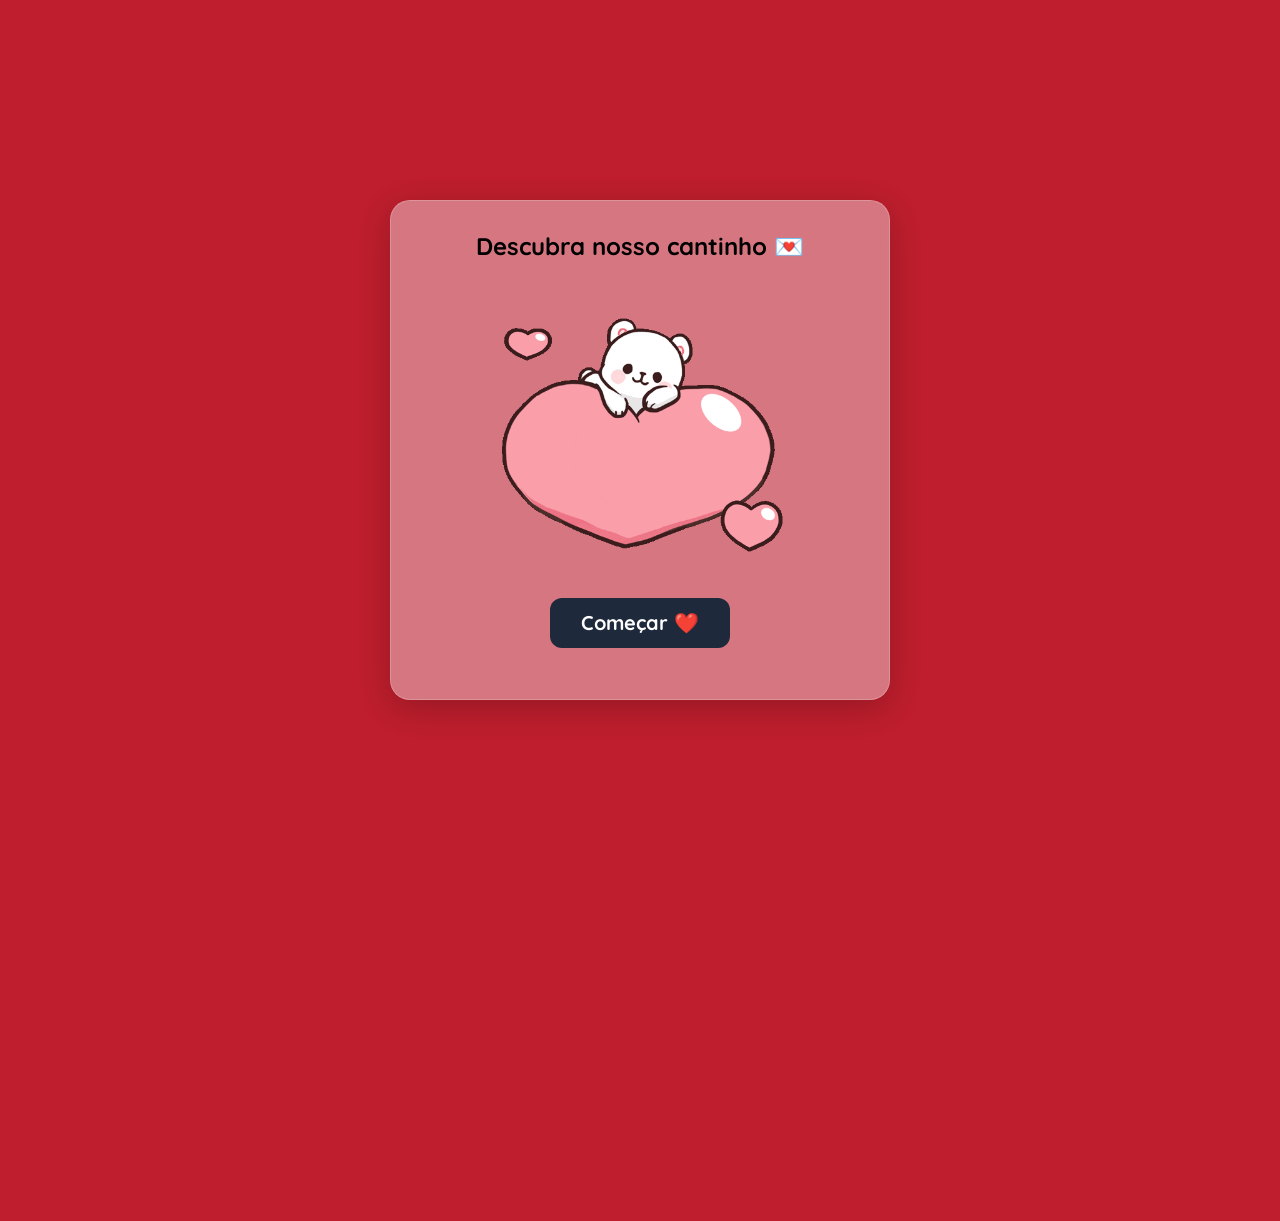
<file: index.html>
<!DOCTYPE html>
<html lang="pt-br">

<head>
    <meta charset="UTF-8">
    <meta name="viewport" content="width=device-width, initial-scale=1.0">

    <link rel="stylesheet" href="public/src/css/reset.css">
    <link rel="stylesheet" href="public/src/css/loading.css">

    <script src="public/src/js/background.js" defer></script>
    <script src="public/src/js/loading.js" defer></script>

    <title>Feliz Dias dos Namorados</title>
</head>

<body>

    <section class="botao">
        <div class="painel">
            <h1>Descubra nosso cantinho 💌</h1>

            <img src="public/src/gif/love.gif" alt="GIF-LOVE">

            <div class="btns">
                <button id="startButton">Começar ❤️</button>
            </div>
        </div>
    </section>

    <div class="loading" id="loading">

        <div class="heart-loader">❤️</div>

        <p class="loading-text">
            Carregando
            <span class="dots">
                <span>.</span>
                <span>.</span>
                <span>.</span>
            </span>
        </p>

    </div>

    <div class="wrapper">

        <svg class="heart" version="1.1" xmlns="http://www.w3.org/2000/svg" xmlns:xlink="http://www.w3.org/1999/xlink"
            xmlns:a="http://ns.adobe.com/AdobeSVGViewerExtensions/3.0/" x="0px" y="0px" width="101.7px" height="87.6px"
            viewBox="0 0 101.7 87.6" enable-background="new 0 0 101.7 87.6" xml:space="preserve">
            <path d="M51,12.8c0-0.1-0.1-0.1-0.1-0.2c0,0.1-0.1,0.1-0.1,0.2C31-10.7,0,0.2,0,28.9c0,27.6,40.7,56.9,50.9,58.8
	c10.1-1.8,50.9-31.1,50.9-58.8C101.7,0.2,70.7-10.7,51,12.8z" />
        </svg>

           <svg class="heart" version="1.1" xmlns="http://www.w3.org/2000/svg" xmlns:xlink="http://www.w3.org/1999/xlink"
            xmlns:a="http://ns.adobe.com/AdobeSVGViewerExtensions/3.0/" x="0px" y="0px" width="101.7px" height="87.6px"
            viewBox="0 0 101.7 87.6" enable-background="new 0 0 101.7 87.6" xml:space="preserve">
            <path d="M51,12.8c0-0.1-0.1-0.1-0.1-0.2c0,0.1-0.1,0.1-0.1,0.2C31-10.7,0,0.2,0,28.9c0,27.6,40.7,56.9,50.9,58.8
	c10.1-1.8,50.9-31.1,50.9-58.8C101.7,0.2,70.7-10.7,51,12.8z" />
        </svg>

           <svg class="heart" version="1.1" xmlns="http://www.w3.org/2000/svg" xmlns:xlink="http://www.w3.org/1999/xlink"
            xmlns:a="http://ns.adobe.com/AdobeSVGViewerExtensions/3.0/" x="0px" y="0px" width="101.7px" height="87.6px"
            viewBox="0 0 101.7 87.6" enable-background="new 0 0 101.7 87.6" xml:space="preserve">
            <path d="M51,12.8c0-0.1-0.1-0.1-0.1-0.2c0,0.1-0.1,0.1-0.1,0.2C31-10.7,0,0.2,0,28.9c0,27.6,40.7,56.9,50.9,58.8
	c10.1-1.8,50.9-31.1,50.9-58.8C101.7,0.2,70.7-10.7,51,12.8z" />
        </svg>

           <svg class="heart" version="1.1" xmlns="http://www.w3.org/2000/svg" xmlns:xlink="http://www.w3.org/1999/xlink"
            xmlns:a="http://ns.adobe.com/AdobeSVGViewerExtensions/3.0/" x="0px" y="0px" width="101.7px" height="87.6px"
            viewBox="0 0 101.7 87.6" enable-background="new 0 0 101.7 87.6" xml:space="preserve">
            <path d="M51,12.8c0-0.1-0.1-0.1-0.1-0.2c0,0.1-0.1,0.1-0.1,0.2C31-10.7,0,0.2,0,28.9c0,27.6,40.7,56.9,50.9,58.8
	c10.1-1.8,50.9-31.1,50.9-58.8C101.7,0.2,70.7-10.7,51,12.8z" />
        </svg>
    </div>
</body>

</html>
</file>
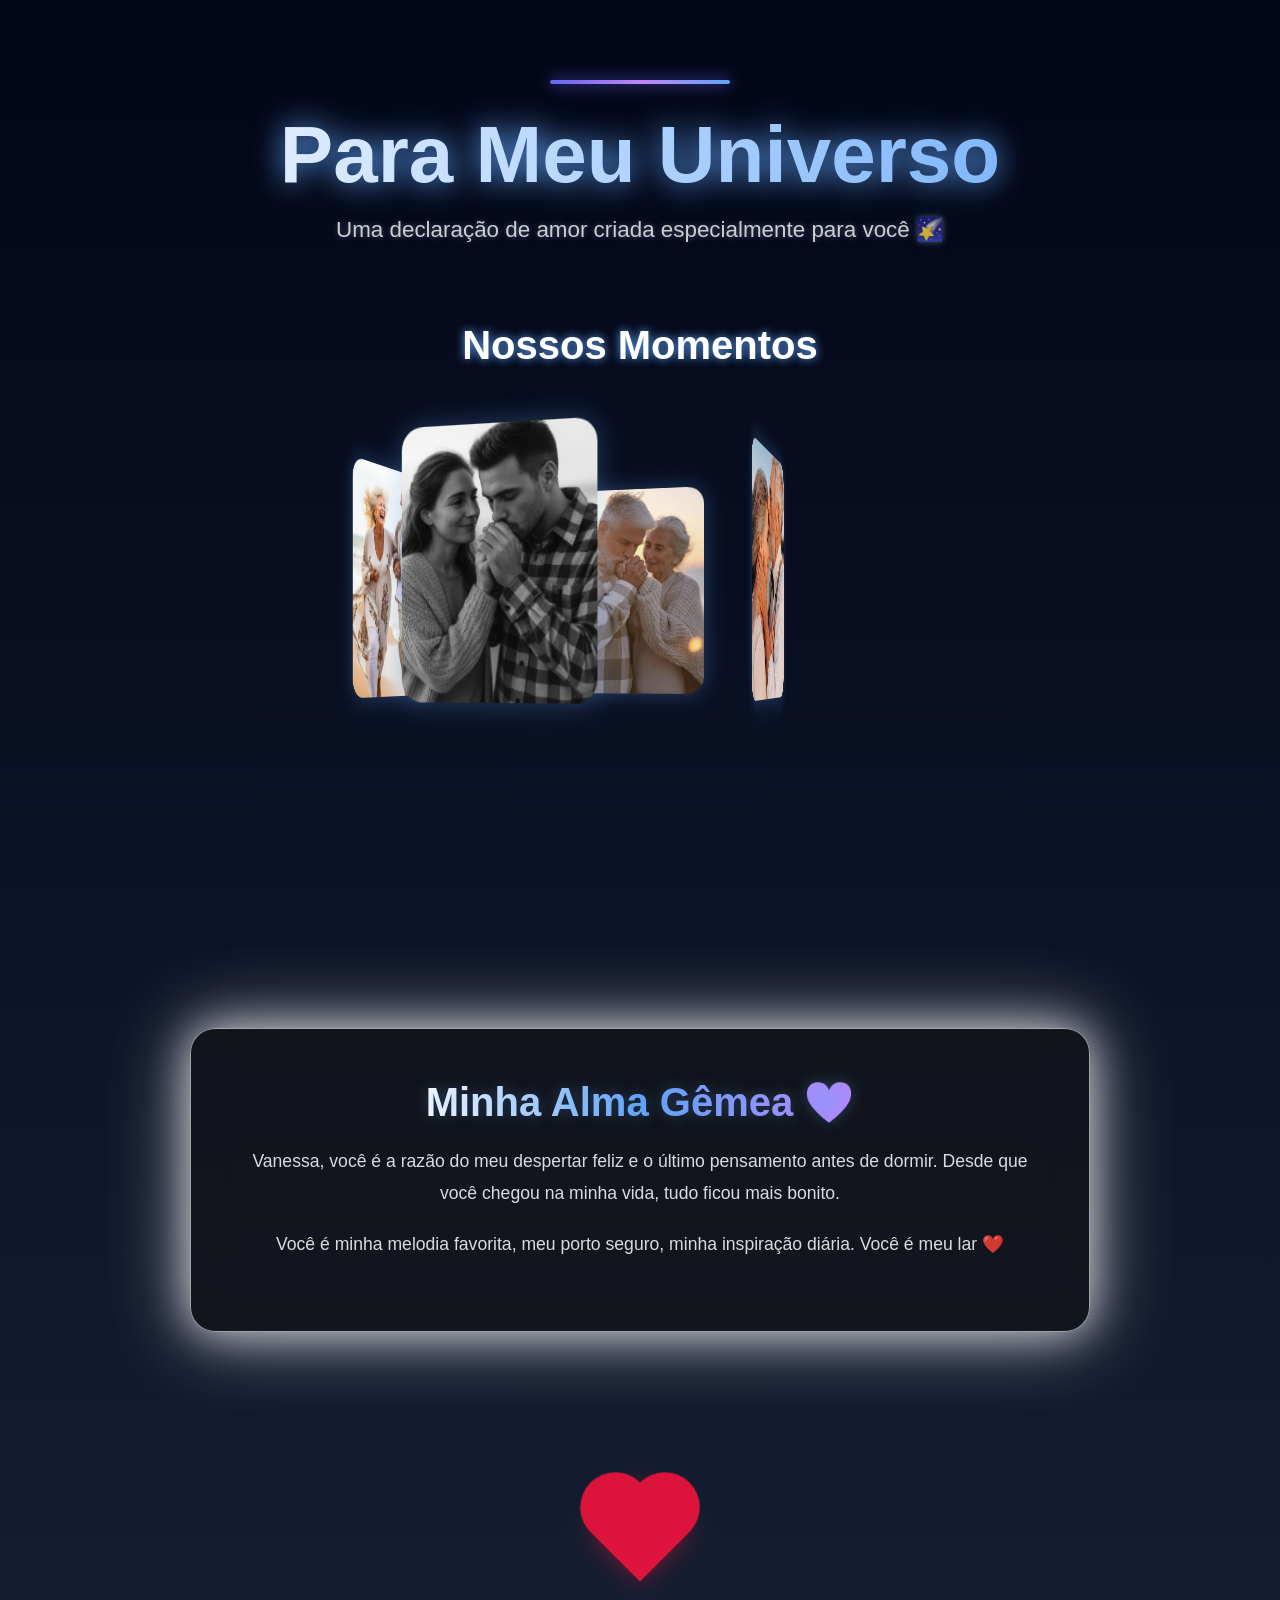
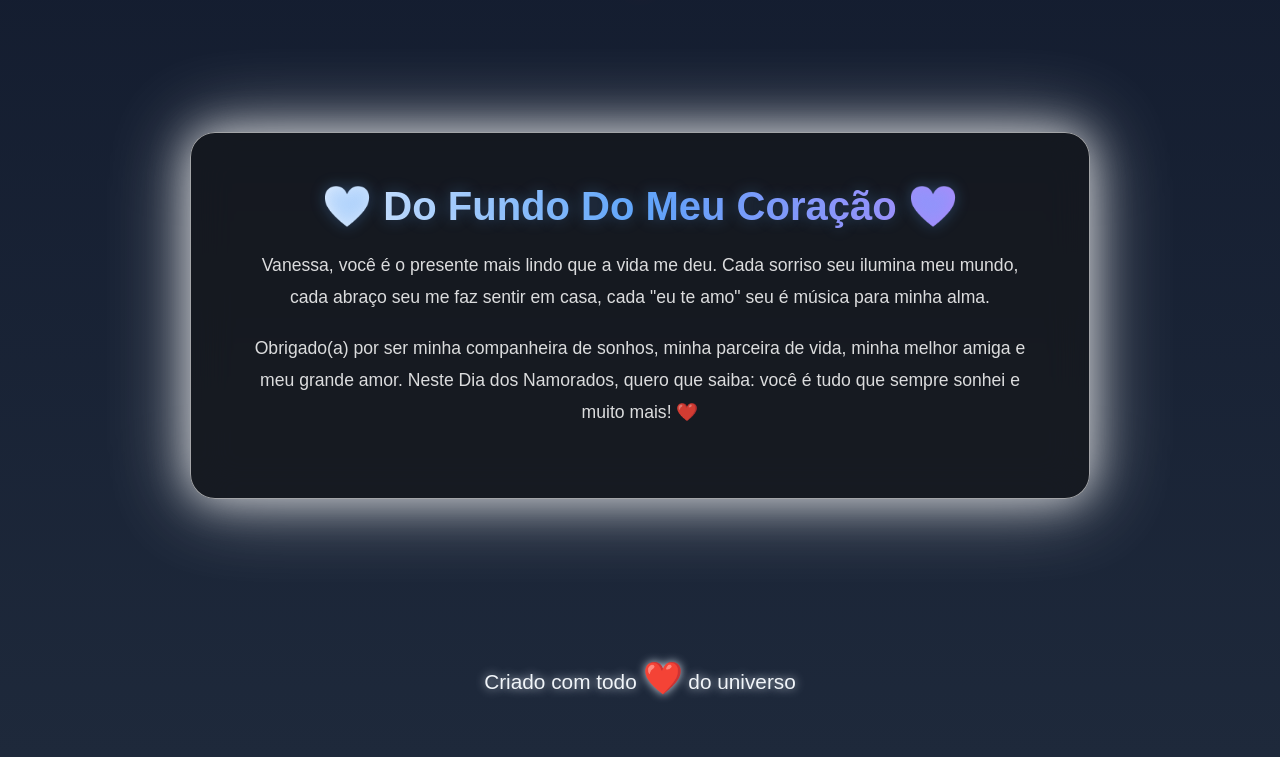
<file: public/src/page/casal.html>
<!DOCTYPE html>
<html lang="pt-br">

<head>
    <meta charset="UTF-8">
    <meta name="viewport" content="width=device-width, initial-scale=1.0">

    <link rel="stylesheet" href="../css/casal.css">

    <script src="../js/casal.js" defer></script>
    <script src="../js/carrosel.js" defer></script>

    <title>Meu AMOR 💖</title>
</head>

<body>

    <!-- BACKGROUND LAYERS -->
    <div class="wave-bg"></div>
    <div class="particles"></div>

    <!-- HERO -->
    <header class="hero">

        <div class="hero-line"></div>

        <h1>Para Meu <span>Universo</span></h1>

        <p>Uma declaração de amor criada especialmente para você 🌠</p>

        <!-- GALERIA -->
        <section class="gallery-3d">

            <h2>Nossos Momentos</h2>

            <div class="carousel-container">
                <div class="carousel" id="carousel">

                    <div class="card"><img src="../img/foto1.png"></div>
                    <div class="card"><img src="../img/foto2.jpg"></div>
                    <div class="card"><img src="../img/foto3.jpg"></div>
                    <div class="card"><img src="../img/foto4.jpg"></div>

                </div>
            </div>

        </section>
    </header>

    <!-- CARD -->
    <section class="love-card">

        <h2 class="alma-gemea">Minha Alma Gêmea 💛</h2>

        <p>
            Vanessa, você é a razão do meu despertar feliz e o último pensamento antes de dormir.
            Desde que você chegou na minha vida, tudo ficou mais bonito.
        </p>

        <p>
            Você é minha melodia favorita, meu porto seguro, minha inspiração diária.
            Você é meu lar ❤️
        </p>

    </section>

    <section class="heart-section">
        <div class="heart"></div>
    </section>

    <section class="love-card">

        <div class="card-glow"></div>

        <h2 class="card-title">
            ❤️ Do Fundo Do Meu Coração ❤️
        </h2>

        <p>
            Vanessa, você é o presente mais lindo que a vida me deu. Cada sorriso seu ilumina meu mundo,
            cada abraço seu me faz sentir em casa, cada "eu te amo" seu é música para minha alma.
        </p>

        <p>
            Obrigado(a) por ser minha companheira de sonhos, minha parceira de vida, minha melhor amiga
            e meu grande amor. Neste Dia dos Namorados, quero que saiba: você é tudo que sempre sonhei
            e muito mais! ❤️
        </p>

    </section>

       <footer class="footer">
            <p>Criado com todo <span class="heart-beat">❤️</span> do universo</p>
        </footer>
</body>

</html>
</file>
<file: public/src/css/loading.css>
html, body {
    margin: 0;
    padding: 0;
    height: 100%;
}

.loading {
    position: fixed;
    inset: 0;

    background: rgb(0, 0, 0);

    display: flex;
    align-items: center;
    justify-content: center;
    flex-direction: column;

    gap: 20px;
    z-index: 99999;

    opacity: 0;
    visibility: hidden;
    transition: 0.4s;
}

.loading.active {
    opacity: 1;
    visibility: visible;
}

.heart-loader {
    font-size: 80px;

    animation: pulse 1s infinite;
}

@keyframes pulse {

    0% {
        transform: scale(1);
    }

    50% {
        transform: scale(1.3);
    }

    100% {
        transform: scale(1);
    }
}

.loading-text {
    color: white;
    font-size: 22px;
    font-family: sans-serif;
}

.dots span {
    animation: blink 1.5s infinite;
    font-size: 28px;
}

.dots span:nth-child(2) {
    animation-delay: 0.2s;
}

.dots span:nth-child(3) {
    animation-delay: 0.4s;
}

@keyframes blink {

    0% {
        opacity: 0;
    }

    50% {
        opacity: 1;
    }

    100% {
        opacity: 0;
    }
}
</file>
<file: public/src/css/casal.css>
* {
  margin: 0;
  padding: 0;
  box-sizing: border-box;
}

body {
  background: linear-gradient(180deg, #020617, #0f172a, #1e293b);
  min-height: 100vh;
  overflow-x: hidden;
  font-family: Arial, sans-serif;
}

.wave-bg {
  position: fixed;
  inset: 0;
  z-index: 0;
}

@keyframes wave {

  0%,
  100% {
    transform: scale(1);
  }

  50% {
    transform: scale(1.2);
  }
}

.particles {
  position: fixed;
  inset: 0;
  overflow: hidden;
  pointer-events: none;
  z-index: 1;
}

.particle {
  position: absolute;
  bottom: -50px;
  color: white;
  opacity: 0;
  user-select: none;
  pointer-events: none;
  text-shadow:
    0 0 5px #ffffff,
    0 0 10px #60a5fa,
    0 0 20px #c084fc;
  filter: drop-shadow(0 0 6px rgba(255, 255, 255, 0.8));
  animation:
    float-particle linear forwards,
    twinkle 2s ease-in-out infinite;
}

@keyframes float-particle {
  0% {
    transform: translateY(0);
    opacity: 0;
  }

  10% {
    opacity: 1;
  }

  100% {
    transform: translateY(-120vh);
    opacity: 0;
  }
}

@keyframes twinkle {

  0%,
  100% {
    opacity: 0.3;
  }

  50% {
    opacity: 1;
  }
}

.hero {
  position: relative;
  z-index: 2;
  text-align: center;
  padding: 80px 20px 40px;
}

.hero-line {
  width: 180px;
  height: 4px;
  margin: 0 auto 25px;
  border-radius: 999px;
  background: linear-gradient(90deg, #6366f1, #c084fc, #60a5fa);
  box-shadow: 0 0 15px #6366f1;
}

.hero h1 {
  font-size: clamp(3rem, 7vw, 5rem);
  font-weight: 800;
  margin-bottom: 15px;

  background: linear-gradient(90deg, #ffffff, #60a5fa, #c084fc, #ffffff);
  background-size: 300% 300%;
  -webkit-background-clip: text;
  -webkit-text-fill-color: transparent;

  animation: glowText 6s ease infinite;
  filter: drop-shadow(0 0 15px #60a5fa);
}

@keyframes glowText {
  0% {
    background-position: 0% 50%;
  }

  50% {
    background-position: 100% 50%;
  }

  100% {
    background-position: 0% 50%;
  }
}

.hero p {
  font-size: 1.4rem;
  color: #ffffff;
  font-weight: 300;
  opacity: 0.8;
  animation: galaxyPulse 3s ease-in-out infinite;
  text-shadow:
    0 0 5px rgba(255, 255, 255, 0.2),
    0 0 10px rgba(147, 197, 253, 0.3);
}

@keyframes galaxyPulse {

  0%,
  100% {
    opacity: 0.6;
    transform: scale(1);
    text-shadow:
      0 0 5px rgba(255, 255, 255, 0.2),
      0 0 10px rgba(96, 165, 250, 0.2);
  }

  50% {
    opacity: 1;
    transform: scale(1.03);
    text-shadow:
      0 0 10px rgba(255, 255, 255, 0.5),
      0 0 20px rgba(96, 165, 250, 0.5),
      0 0 30px rgba(192, 132, 252, 0.3);
  }
}

.alma-gemea {
  display: inline-block;
  font-size: 2.5rem;
  font-weight: 800;
  background-image: linear-gradient(45deg, #ffffff, #60a5fa, #c084fc, #f472b6, #60a5fa, #ffffff);
  background-size: 400% 100%;
  animation: degrade 10s linear infinite alternate;

  -webkit-background-clip: text;
  -webkit-text-fill-color: transparent;
}

@keyframes degrade {
  0% {
    background-position-x: 0%;
  }

  100% {
    background-position: 400%;
  }
}

.gallery-3d {
  margin-top: 60px;
  padding-top: 20px;
  text-align: center;
}

.gallery-3d h2 {
  font-size: 2.5rem;
  color: white;
  margin-bottom: 90px;
  text-shadow: 0 0 10px #60a5fa;
}

.carousel-container {
  perspective: 1200px;
  display: flex;
  justify-content: center;
  align-items: center;
  margin-bottom: 10px;
}

.carousel {
  position: relative;
  width: 300px;
  height: 400px;
  transform-style: preserve-3d;
}

.card {
  position: absolute;
  width: 180px;
  height: 240px;
  border-radius: 20px;
  overflow: hidden;
  box-shadow: 0 0 25px rgba(96, 165, 250, 0.3);
}

.card img {
  width: 100%;
  height: 100%;
  object-fit: cover;
}

.love-card {
  position: relative;
  z-index: 2;

  max-width: 900px;
  margin: 20px auto 80px;
  /* 👈 reduzi espaço gigante */
  padding: 50px;

  border-radius: 25px;

  background: rgba(15, 23, 42, 0.85);
  backdrop-filter: blur(20px);

  border: 1px solid rgba(96, 165, 250, 0.25);
  box-shadow: 0 0 40px rgba(0, 0, 0, 0.4);

  text-align: center;
}

.love-card h2 {
  font-size: 2.5rem;
  margin-bottom: 20px;

  background: linear-gradient(90deg, #fff, #60a5fa, #c084fc);
  -webkit-background-clip: text;
  -webkit-text-fill-color: transparent;

  text-shadow: 0 0 15px rgba(96, 165, 250, 0.3);
}

/* texto mais vivo */
.love-card p {
  font-size: 1.2rem;
  color: #cbd5e1;
  line-height: 1.8;
  margin-bottom: 15px;
}

.love-card {
  position: relative;
  max-width: 900px;
  margin: 100px auto;
  padding: 50px 60px;

  border-radius: 25px;

  background: rgba(20, 20, 20, 0.6);
  backdrop-filter: blur(20px);

  border: 1px solid rgba(255, 255, 255, 0.603);

  box-shadow:
    0 0 40px rgba(255, 255, 255, 0.603),
    0 0 80px rgba(255, 255, 255, 0.603);

  text-align: center;

  overflow: hidden;

  transition: 0.4s ease;
}

.love-card:hover {
  transform: translateY(-5px);
  box-shadow:
    0 0 60px rgba(255, 255, 255, 0.603),
    0 0 120px rgba(255, 255, 255, 0.603);
}

.card-glow {
  position: absolute;
  width: 300px;
  height: 300px;
  top: -80px;
  right: -80px;
  filter: blur(40px);
  animation: glowMove 6s ease-in-out infinite;
}

@keyframes glowMove {

  0%,
  100% {
    transform: translate(0, 0);
  }

  50% {
    transform: translate(-20px, 20px);
  }
}

.card-title {
  font-size: 2.2rem;
  font-weight: 800;

  margin-bottom: 25px;

  background: linear-gradient(90deg, #ff4d6d, #ff8fab, #ffb3c1, #ff4d6d);
  background-size: 300% 100%;

  -webkit-background-clip: text;
  -webkit-text-fill-color: transparent;

  animation: titleFlow 5s linear infinite;

}

@keyframes titleFlow {
  0% {
    background-position: 0% 50%;
  }

  100% {
    background-position: 300% 50%;
  }
}

.love-card p {
  font-size: 1.1rem;
  line-height: 1.8;

  color: rgba(255, 255, 255, 0.85);

  margin-bottom: 20px;
}

.love-card {
  opacity: 0;
  transform: translateY(60px) scale(0.95);
  animation: cardEnter 1s ease forwards;
  animation-delay: 0.3s;
}

@keyframes cardEnter {
  to {
    opacity: 1;
    transform: translateY(0) scale(1);
  }
}

.heart-section {
  display: flex;
  justify-content: center;
  align-items: center;
  min-height: 200px;
}

.heart {
  position: relative;
  width: 70px;
  height: 70px;
  background: crimson;
  transform: rotate(-45deg);
  animation: heartbeat 1.3s ease-in-out infinite;
  box-shadow: 0 0 25px rgba(220, 20, 60, 0.5);
}

.heart::before,
.heart::after {
  content: "";
  position: absolute;
  width: 70px;
  height: 70px;
  background: crimson;
  border-radius: 50%;
}

.heart::before {
  top: -35px;
  left: 0;
}

.heart::after {
  left: 35px;
  top: 0;
}

@keyframes heartbeat {

  0%,
  100% {
    transform: rotate(-45deg) scale(1);
    box-shadow: 0 0 20px rgba(220, 20, 60, 0.4);
  }

  50% {
    transform: rotate(-45deg) scale(1.2);
    box-shadow: 0 0 45px rgba(220, 20, 60, 0.8);
  }
}

.footer {
  text-align: center;
  padding: 60px 0;
  color: #f1f5f9;
  font-size: 1.3rem;
  position: relative;
  text-shadow: 0 0 10px rgb(203, 213, 225);
}

.footer::before {
  content: '';
  position: absolute;
  top: -30px;
  left: 50%;
  transform: translateX(-50%);
  width: 300px;
  height: 2px;
  background: linear-gradient(90deg, var(--accent-red), var(--gold), var(--accent-red));
  border-radius: 1px;
  animation: footer-line 3s ease-in-out infinite alternate;
}

@keyframes footer-line {
  0% {
    width: 100px;
    opacity: 0.5;
  }

  100% {
    width: 300px;
    opacity: 1;
  }
}

.heart-beat {
  color: var(--accent-red);
  animation: mega-heartbeat 1s ease-in-out infinite;
  font-size: 2rem;
  display: inline-block;
  filter: drop-shadow(0 0 10px var(--accent-red));
}

@keyframes mega-heartbeat {

  0%,
  100% {
    transform: scale(1);
  }

  25% {
    transform: scale(1.3) rotate(5deg);
  }

  50% {
    transform: scale(1.1) rotate(-5deg);
  }

  75% {
    transform: scale(1.2) rotate(3deg);
  }
}

.heart-explosion {
  position: fixed;
  pointer-events: none;
  z-index: 9999;
  font-size: 2rem;
  animation: heart-explode 2s ease-out forwards;
}

@keyframes heart-explode {
  0% {
    transform: scale(0) rotate(0deg);
    opacity: 1;
  }

  50% {
    transform: scale(1.5) rotate(180deg);
    opacity: 1;
  }

  100% {
    transform: scale(0.5) rotate(360deg);
    opacity: 0;
  }
}

/* MEDIA QUERY */

@media (max-width: 480px) {

  .carousel {
    width: 70vw;
    height: 55vw;
  }

  .gallery-3d h2 {
    margin-bottom: 60px;
    /* 👈 diminui o espaço absurdo */
  }

  .card {
    width: 45vw;
    height: 60vw;
  }

  .heart {
    width: 50px;
    height: 50px;
  }

  .heart::before,
  .heart::after {
    width: 50px;
    height: 50px;
  }

  .heart::before {
    top: -25px;
  }

  .heart::after {
    left: 25px;
  }

  .love-card {
    width: calc(100% - 40px);
    /* 👈 evita encostar nas bordas */
    margin: 30px auto;
    padding: 25px 18px;
  }

  .love-card h2 {
    font-size: 1rem;
  }

  .love-card p {
    font-size: 1rem;
  }
}

@media (min-width: 481px) and (max-width: 768px) {

  .hero h1 {
    font-size: 3rem;
  }

  .love-card {
    margin: 60px 20px;
    padding: 40px 30px;
  }

  .love-card h2 {
    font-size: 2.2rem;
  }

  .carousel {
    width: 280px;
    height: 360px;
  }

  .card {
    width: 160px;
    height: 210px;
  }
}

@media (min-width: 769px) and (max-width: 1024px) {

  .love-card {
    max-width: 750px;
    padding: 45px;
  }

  .carousel {
    width: 300px;
    height: 380px;
  }

  .card {
    width: 170px;
    height: 230px;
  }
}

@media (min-width: 1025px) {

  .love-card {
    max-width: 900px;
  }

  .carousel {
    width: 320px;
    height: 420px;
  }

  .card {
    width: 180px;
    height: 240px;
  }
}
</file>
